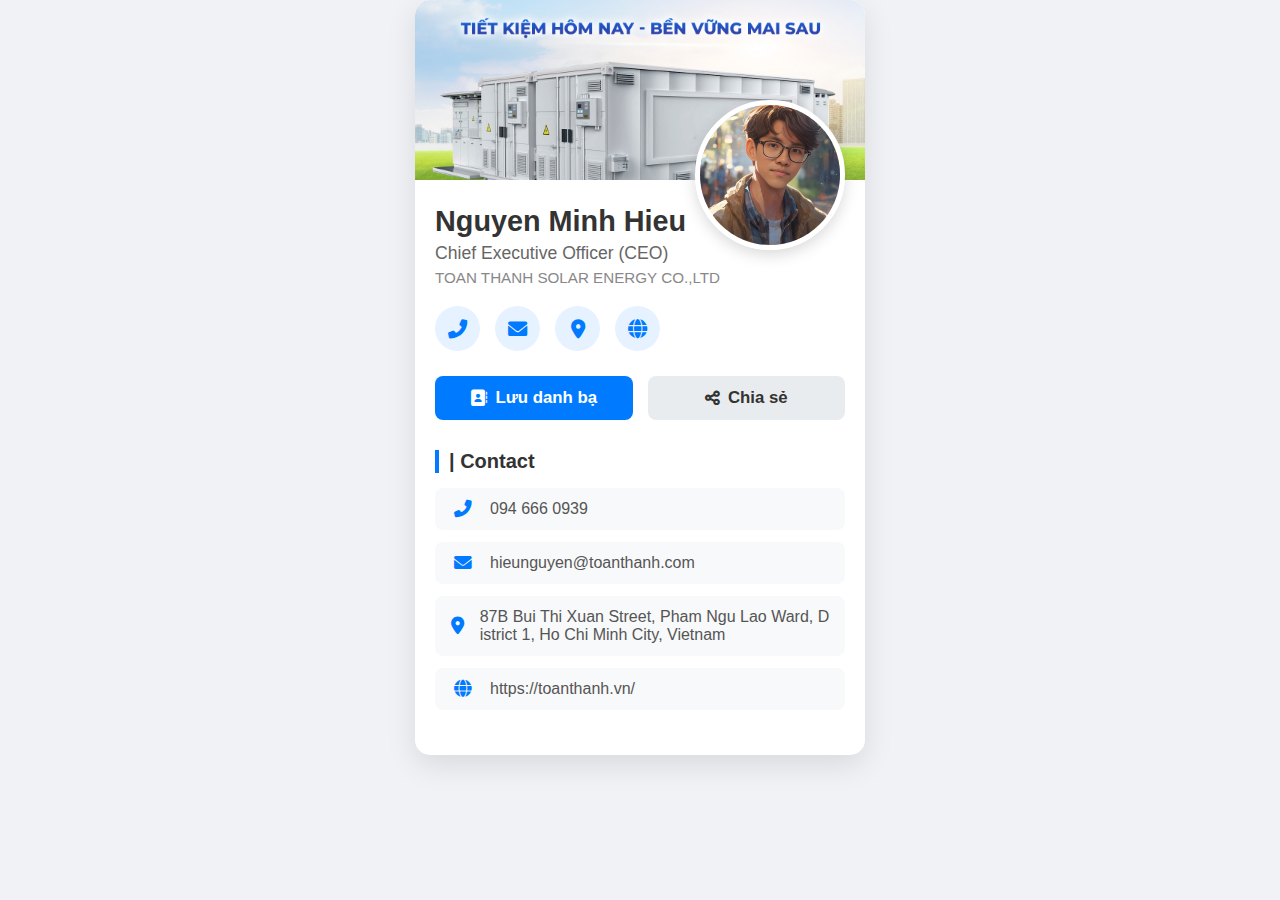
<file: hieunguyen/index.html>
<!DOCTYPE html>
<html lang="vi">
<head>
    <meta charset="UTF-8">
    <meta name="viewport" content="width=device-width, initial-scale=1.0">
    <title>Danh Thiếp Kỹ Thuật Số - Lê Thanh Hải</title>
    <link rel="stylesheet" href="style.css">
    <link rel="stylesheet" href="https://cdnjs.cloudflare.com/ajax/libs/font-awesome/6.0.0-beta3/css/all.min.css">
    <link rel="icon" href="https://ecard.vn/favicon.ico" type="image/x-icon">
</head>
<body>
    <!-- <div class="top-nav">
        <div class="logo">
            <img src="https://ecard.vn/logo.png" alt="ECARD Logo"> <span>ECARD</span>
        </div>
        <div class="nav-icons">
            <i class="fas fa-search"></i>
            <i class="fas fa-share-alt"></i>
            <i class="fas fa-th-large"></i>
            <i class="fas fa-star favorite-icon"></i>
        </div>
    </div> -->

    <div class="card-container">
        <div class="header-image-section">
            <img src="cover.jpg" alt="Header Banner" class="header-banner">
            <img src="avartar.JPG" alt="Ảnh đại diện" class="profile-pic">
        </div>

        <div class="profile-info">
            <h2>Nguyen Minh Hieu</h2>
            <p class="subtitle">Chief Executive Officer (CEO)</p>
            <p class="description">TOAN THANH SOLAR ENERGY CO.,LTD</p>
        </div>

        <div class="quick-contact-icons">
            <a href="tel:+84981682535" class="icon-circle"><i class="fas fa-phone-alt"></i></a>
            <a href="mailto:thanhhai.name@gmail.com" class="icon-circle"><i class="fas fa-envelope"></i></a>
            <a href="https://maps.app.goo.gl/your-address" target="_blank" class="icon-circle"><i class="fas fa-map-marker-alt"></i></a>
            <a href="https://ecard.vn/" target="_blank" class="icon-circle"><i class="fas fa-globe"></i></a>
        </div>

        <div class="action-buttons">
            <button id="save-contact-btn"><i class="fas fa-address-book"></i> Lưu danh bạ</button>
            <button id="share-btn"><i class="fas fa-share-alt"></i> Chia sẻ</button>
        </div>

        <!-- <div class="section">
            <h3 class="section-title">| Giới thiệu</h3>
            <p class="section-content">
                Xin chào, tôi là Lê Hải! Là một lập trình viên yêu thích tìm hiểu marketing, kinh doanh, phát triển sản phẩm công nghệ có giá trị cho cộng đồng, và eCard.vn là một sản phẩm như thế.
            </p>
        </div> -->

        <!-- <div class="section">
            <h3 class="section-title">| Mạng xã hội</h3>
            <div class="social-icons">
                <a href="https://www.facebook.com/yourprofile" target="_blank" class="social-icon-item">
                    <i class="fab fa-facebook-f"></i>
                </a>
                <a href="https://zalo.me/yourzaloID" target="_blank" class="social-icon-item">
                    <img src="https://upload.wikimedia.org/wikipedia/commons/9/9f/Zalo_Logo.svg" alt="Zalo" class="icon-zalo">
                </a>
                <a href="https://www.youtube.com/yourchannel" target="_blank" class="social-icon-item">
                    <i class="fab fa-youtube"></i>
                </a>
                <a href="https://www.tiktok.com/@yourprofile" target="_blank" class="social-icon-item">
                    <i class="fab fa-tiktok"></i>
                </a>
                <a href="https://www.instagram.com/yourprofile" target="_blank" class="social-icon-item">
                    <i class="fab fa-instagram"></i>
                </a>
                <a href="https://www.tiktok.com/@yourprofile" target="_blank" class="social-icon-item">
                    <i class="fas fa-globe"></i> </a>
            </div>
        </div> -->

        <div class="section">
            <h3 class="section-title">| Contact</h3>
            <div class="contact-details">
                <div class="detail-item">
                    <i class="fas fa-phone-alt"></i>
                    <span>094 666 0939</span>
                </div>
                <div class="detail-item">
                    <i class="fas fa-envelope"></i>
                    <span>hieunguyen@toanthanh.com</span>
                </div>
                <div class="detail-item">
                    <i class="fas fa-map-marker-alt"></i>
                    <span>87B Bui Thi Xuan Street, Pham Ngu Lao Ward, District 1, Ho Chi Minh City, Vietnam</span>
                </div>
                <div class="detail-item">
                    <i class="fas fa-globe"></i>
                    <span>https://toanthanh.vn/</span>
                </div>
            </div>
        </div>
    </div>

    <script src="script.js"></script>
</body>
</html>
</file>
<file: hieunguyen/style.css>
body {
    font-family: 'Segoe UI', Arial, sans-serif;
    background-color: #f0f2f5;
    display: flex;
    flex-direction: column; /* Cho phép top-nav và card-container xếp dọc */
    align-items: center;
    min-height: 100vh;
    margin: 0;
    color: #333;
    -webkit-font-smoothing: antialiased; /* Tối ưu hóa font trên WebKit */
    -moz-osx-font-smoothing: grayscale; /* Tối ưu hóa font trên Firefox */
}

/* --- Top Navigation --- */
.top-nav {
    display: flex;
    justify-content: space-between;
    align-items: center;
    width: 100%;
    max-width: 450px; /* Bằng với max-width của card-container */
    padding: 15px 20px;
    box-sizing: border-box;
    background-color: #fff;
    box-shadow: 0 2px 10px rgba(0, 0, 0, 0.05);
    border-bottom-left-radius: 10px;
    border-bottom-right-radius: 10px;
    margin-bottom: 20px; /* Khoảng cách giữa nav và card */
}

.top-nav .logo {
    display: flex;
    align-items: center;
    font-weight: bold;
    color: #007bff;
    font-size: 1.2em;
}

.top-nav .logo img {
    height: 30px; /* Kích thước logo */
    margin-right: 8px;
}

.top-nav .nav-icons i {
    font-size: 1.3em;
    margin-left: 20px;
    color: #555;
    cursor: pointer;
    transition: color 0.2s ease;
}

.top-nav .nav-icons i:hover {
    color: #007bff;
}

.top-nav .nav-icons .favorite-icon {
    color: #ffc107; /* Màu vàng cho icon ngôi sao */
}

/* --- Card Container --- */
.card-container {
    background-color: #fff;
    border-radius: 15px;
    box-shadow: 0 10px 30px rgba(0, 0, 0, 0.1);
    width: 90%;
    max-width: 450px; /* Giới hạn chiều rộng tối đa */
    padding-bottom: 20px; /* Khoảng cách cuối card */
    box-sizing: border-box;
    overflow: hidden; /* Đảm bảo ảnh bo góc theo card */
}

/* Header Image Section */
.header-image-section {
    position: relative;
    width: 100%;
    height: 180px; /* Chiều cao của banner */
    margin-bottom: 75px; /* Đẩy profile-info xuống để ảnh đại diện nằm lên */
}

.header-banner {
    width: 100%;
    height: 100%;
    object-fit: cover; /* Đảm bảo ảnh bao phủ toàn bộ khu vực */
    border-top-left-radius: 15px;
    border-top-right-radius: 15px;
}

.profile-pic {
    width: 140px;
    height: 140px;
    border-radius: 50%;
    object-fit: cover;
    border: 5px solid #fff; /* Viền trắng */
    position: absolute;
    bottom: -70px; /* Nửa chiều cao của ảnh */
    right: 20px; /* Căn phải */
    box-shadow: 0 5px 15px rgba(0, 0, 0, 0.15); /* Đổ bóng cho ảnh */
}

/* Profile Info */
.profile-info {
    text-align: left;
    padding: 0 20px;
    margin-top: -50px; /* Kéo lên gần ảnh đại diện */
    margin-bottom: 20px;
}

.profile-info h2 {
    font-size: 1.8em;
    margin: 0;
    color: #333;
}

.profile-info .subtitle {
    font-size: 1.1em;
    color: #666;
    margin: 5px 0;
}

.profile-info .description {
    font-size: 0.95em;
    color: #888;
    margin: 5px 0 15px;
}

/* Quick Contact Icons */
.quick-contact-icons {
    display: flex;
    justify-content: flex-start; /* Căn trái */
    padding: 0 20px;
    margin-bottom: 25px;
    gap: 15px; /* Khoảng cách giữa các icon */
}

.icon-circle {
    width: 45px;
    height: 45px;
    border-radius: 50%;
    background-color: #e6f2ff; /* Nền xanh nhạt */
    color: #007bff; /* Màu icon */
    display: flex;
    justify-content: center;
    align-items: center;
    font-size: 1.2em;
    text-decoration: none;
    transition: background-color 0.3s ease, color 0.3s ease;
}

.icon-circle:hover {
    background-color: #007bff;
    color: #fff;
}

/* Action Buttons */
.action-buttons {
    display: flex;
    justify-content: space-around;
    padding: 0 20px;
    margin-bottom: 30px;
    gap: 15px;
}

.action-buttons button {
    flex: 1;
    padding: 12px 15px;
    border: none;
    border-radius: 8px;
    font-size: 1.05em;
    font-weight: bold;
    cursor: pointer;
    transition: background-color 0.3s ease, color 0.3s ease;
    display: flex;
    align-items: center;
    justify-content: center;
}

#save-contact-btn {
    background-color: #007bff;
    color: #fff;
}

#save-contact-btn:hover {
    background-color: #0056b3;
}

#share-btn {
    background-color: #e9ecef;
    color: #333;
}

#share-btn:hover {
    background-color: #dee2e6;
}

.action-buttons button i {
    margin-right: 8px;
}

/* Section Styling */
.section {
    padding: 0 20px;
    margin-bottom: 25px;
}

.section-title {
    font-size: 1.25em;
    font-weight: bold;
    color: #333;
    margin-bottom: 15px;
    border-left: 4px solid #007bff; /* Gạch dọc màu xanh */
    padding-left: 10px;
}

.section-content {
    font-size: 0.95em;
    line-height: 1.6;
    color: #555;
}

/* Social Icons */
.social-icons {
    display: flex;
    flex-wrap: wrap; /* Cho phép xuống dòng nếu nhiều icon */
    gap: 15px;
}

.social-icon-item {
    width: 50px;
    height: 50px;
    border-radius: 10px; /* Góc bo tròn cho icon mạng xã hội */
    background-color: #f0f2f5;
    display: flex;
    justify-content: center;
    align-items: center;
    font-size: 1.8em;
    color: #007bff; /* Màu mặc định */
    text-decoration: none;
    transition: transform 0.2s ease, box-shadow 0.2s ease;
    box-shadow: 0 2px 5px rgba(0, 0, 0, 0.05);
}

.social-icon-item:hover {
    transform: translateY(-3px);
    box-shadow: 0 5px 15px rgba(0, 0, 0, 0.1);
}

/* Màu icon cụ thể */
.social-icon-item .fa-facebook-f { color: #3b5998; }
.social-icon-item .fa-youtube { color: #ff0000; }
.social-icon-item .fa-tiktok { color: #000; }
.social-icon-item .fa-instagram {
    background: radial-gradient at 30% 107%, #fdf497 0%, #fdf497 5%, #fd5949 45%, #d6249f 60%, #285AEB 90%;
    -webkit-background-clip: text;
    -webkit-text-fill-color: transparent;
    background-clip: text;
    color: transparent;
    font-size: 1.6em; /* Điều chỉnh kích thước riêng cho Instagram */
}
.social-icon-item .icon-zalo {
    width: 70%; /* Điều chỉnh kích thước logo Zalo bên trong box */
    height: 70%;
    object-fit: contain;
}

/* Contact Details */
.contact-details {
    display: flex;
    flex-direction: column;
    gap: 12px;
}

.detail-item {
    display: flex;
    align-items: center;
    background-color: #f8f9fa; /* Nền nhẹ cho mỗi mục thông tin */
    padding: 12px 15px;
    border-radius: 8px;
    font-size: 1em;
    color: #555;
    transition: background-color 0.2s ease;
}

.detail-item:hover {
    background-color: #e9ecef;
}

.detail-item i {
    font-size: 1.1em;
    margin-right: 15px;
    color: #007bff;
    width: 25px; /* Để căn chỉnh đều các icon */
    text-align: center;
}

.detail-item span {
    word-break: break-all; /* Ngắt từ nếu quá dài */
}

/* Responsive adjustments */
@media (max-width: 480px) {
    .top-nav,
    .card-container {
        width: 100%;
        border-radius: 0; /* Bo tròn góc */
        box-shadow: none; /* Bỏ bóng */
    }

    .top-nav {
        padding: 10px 15px;
        margin-bottom: 0; /* Không khoảng cách giữa nav và card trên mobile */
    }

    .card-container {
        padding-bottom: 15px;
    }

    .header-image-section {
        height: 150px;
        margin-bottom: 60px;
    }

    .profile-pic {
        width: 120px;
        height: 120px;
        bottom: -60px;
        right: 15px;
    }

    .profile-info {
        padding: 0 15px;
        margin-top: -40px;
    }

    .profile-info h2 {
        font-size: 1.6em;
    }

    .profile-info .subtitle {
        font-size: 1em;
    }

    .profile-info .description {
        font-size: 0.9em;
    }

    .quick-contact-icons {
        padding: 0 15px;
        gap: 10px;
    }

    .icon-circle {
        width: 40px;
        height: 40px;
        font-size: 1.1em;
    }

    .action-buttons {
        flex-direction: column; /* Xếp chồng nút trên màn hình nhỏ */
        padding: 0 15px;
        gap: 10px;
        margin-bottom: 25px;
    }

    .action-buttons button {
        width: 100%; /* Đảm bảo nút chiếm toàn bộ chiều rộng */
        padding: 10px;
        font-size: 1em;
    }

    .section {
        padding: 0 15px;
        margin-bottom: 20px;
    }

    .section-title {
        font-size: 1.15em;
        padding-left: 8px;
    }

    .section-content {
        font-size: 0.9em;
    }

    .social-icons {
        gap: 10px;
        justify-content: center; /* Căn giữa các icon mạng xã hội */
    }

    .social-icon-item {
        width: 45px;
        height: 45px;
        font-size: 1.6em;
    }

    .detail-item {
        padding: 10px 12px;
        font-size: 0.95em;
    }

    .detail-item i {
        font-size: 1em;
        margin-right: 10px;
        width: 20px;
    }
}
</file>
